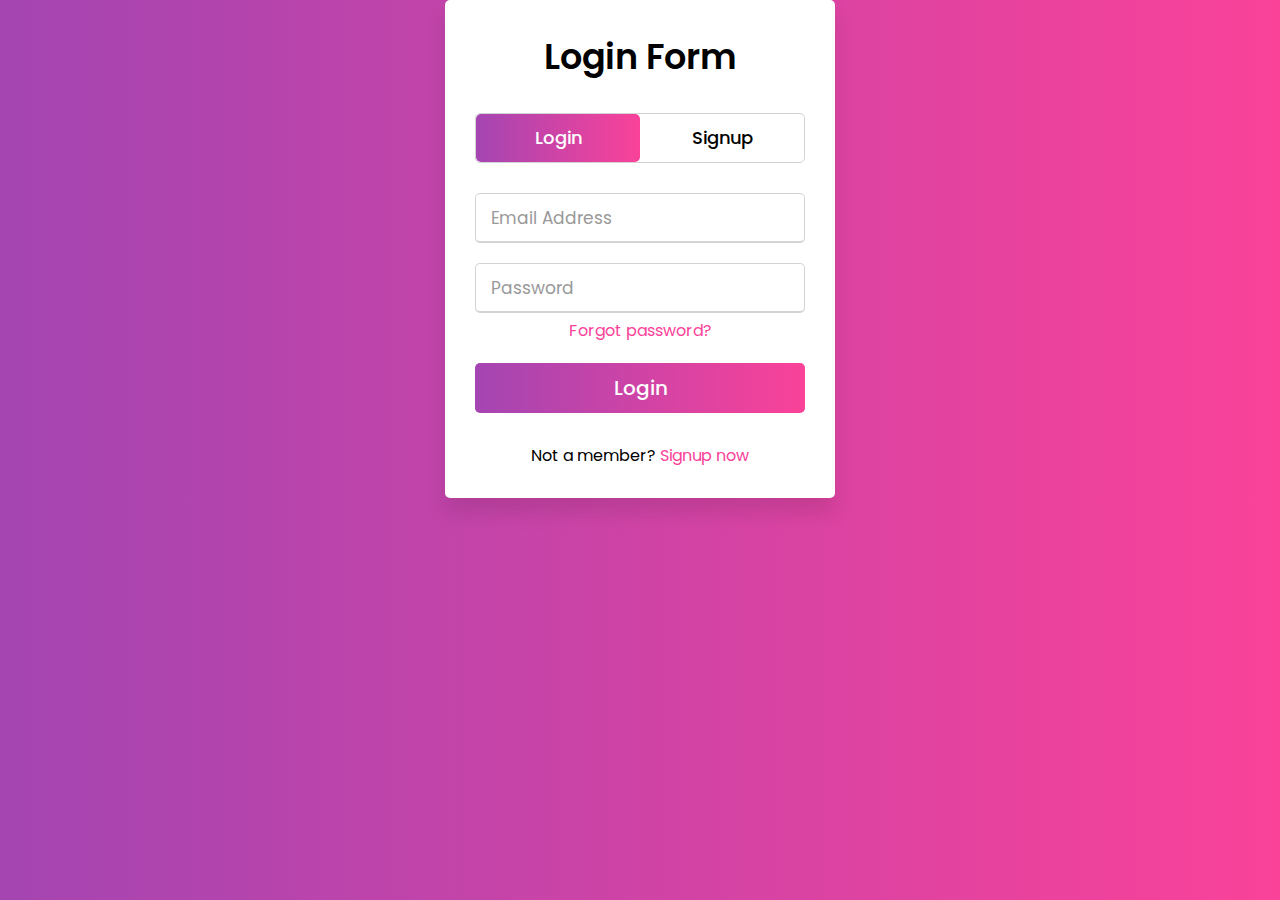
<file: login.html>
<!DOCTYPE html>
<html lang="en" dir="ltr">
   <head>
      <meta charset="utf-8">
      <title>Login & Signup Form | BAKERYSHOP</title>
      <link rel="stylesheet" href="style1.css">
      <meta name="viewport" content="width=device-width, initial-scale=1.0">
   </head>
   <center>
   <body>
      <div class="wrapper">
         <div class="title-text">
            <div class="title login">
               Login Form
            </div>
            <div class="title signup">
               Signup Form
            </div>
         </div>
         <div class="form-container">
            <div class="slide-controls">
               <input type="radio" name="slide" id="login" checked>
               <input type="radio" name="slide" id="signup">
               <label for="login" class="slide login">Login</label>
               <label for="signup" class="slide signup">Signup</label>
               <div class="slider-tab"></div>
            </div>
            <div class="form-inner">
               <form action="#" class="login">
                  <div class="field">
                     <input type="text" placeholder="Email Address" required>
                  </div>
                  <div class="field">
                     <input type="password" placeholder="Password" required>
                  </div>
                  <div class="pass-link">
                     <a href="#">Forgot password?</a>
                  </div>
                  <div class="field btn">
                     <div class="btn-layer"></div>
                     <input type="submit" value="Login">
                  </div>
                  <div class="signup-link">
                     Not a member? <a href="">Signup now</a>
                  </div>
               </form>
               <form action="#" class="signup">
                  <div class="field">
                     <input type="text" placeholder="Email Address" required>
                  </div>
                  <div class="field">
                     <input type="password" placeholder="Password" required>
                  </div>
                  <div class="field">
                     <input type="password" placeholder="Confirm password" required>
                  </div>
                  <div class="field btn">
                     <div class="btn-layer"></div>
                     <input type="submit" value="Signup">
                  </div>
               </form>
            </div>
         </div>
      </div>
      <script>
         const loginText = document.querySelector(".title-text .login");
         const loginForm = document.querySelector("form.login");
         const loginBtn = document.querySelector("label.login");
         const signupBtn = document.querySelector("label.signup");
         const signupLink = document.querySelector("form .signup-link a");
         signupBtn.onclick = (()=>{
           loginForm.style.marginLeft = "-50%";
           loginText.style.marginLeft = "-50%";
         });
         loginBtn.onclick = (()=>{
           loginForm.style.marginLeft = "0%";
           loginText.style.marginLeft = "0%";
         });
         signupLink.onclick = (()=>{
           signupBtn.click();
           return false;
         });
      </script>
   </body>
  </center>  
</html>
</file>
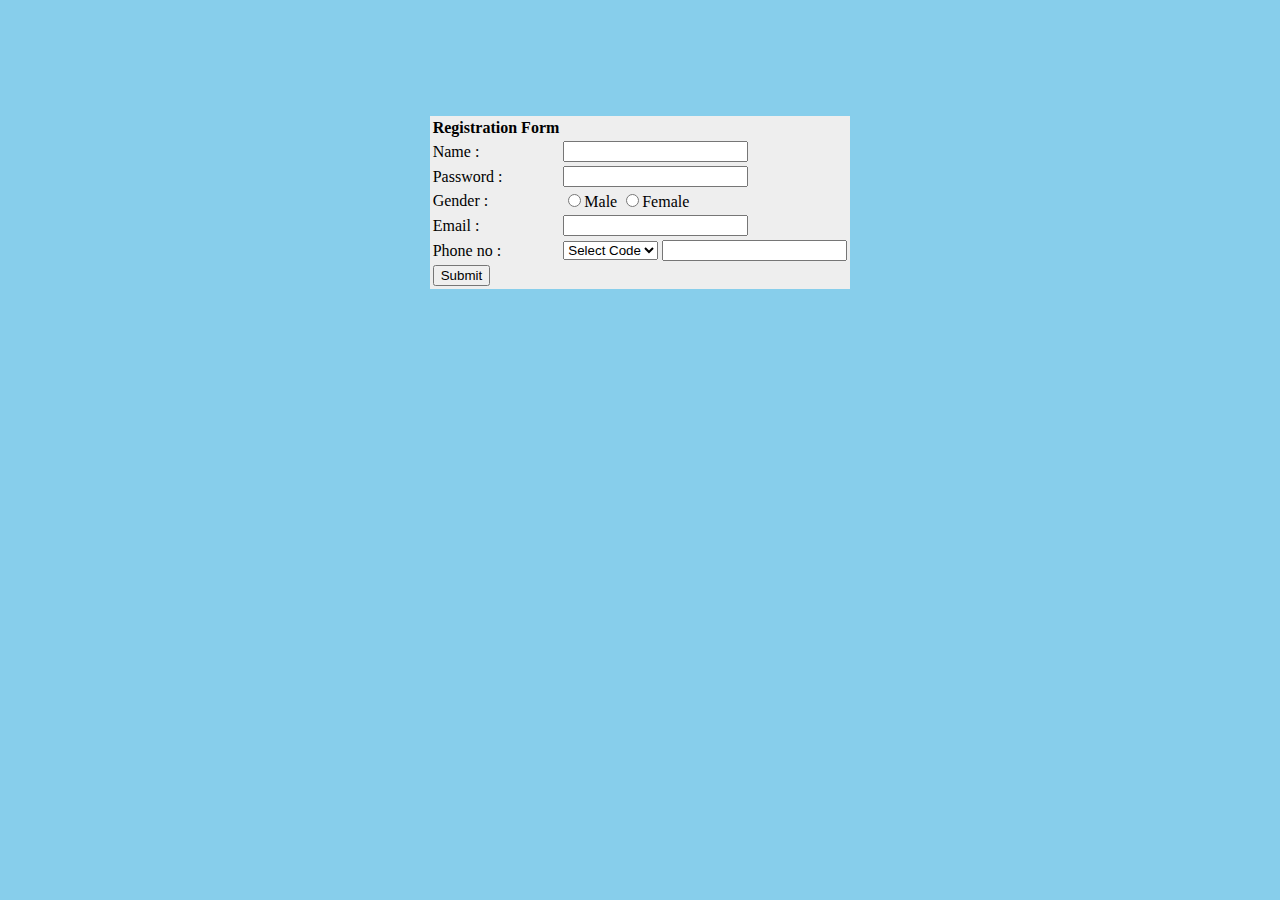
<file: register.html>
<!DOCTYPE HTML>
<html>
<head>
  <title>Register Form</title>
</head>
<body bgcolor=skyblue>
<br><br><br><br><br><br>
 <form action="insert.php" method="POST">
  <table align="center" bgcolor=#eee>
   <th>Registration Form</th>
   <tr>
    <td>Name :</td>
    <td><input type="text" name="username" required></td>
   </tr>
   <tr>
    <td>Password :</td>
    <td><input type="password" name="password" required></td>
   </tr>
   <tr>
    <td>Gender :</td>
    <td>
     <input type="radio" name="gender" value="m" required>Male
     <input type="radio" name="gender" value="f" required>Female
    </td>
   </tr>
   <tr>
    <td>Email :</td>
    <td><input type="email" name="email" required></td>
   </tr> 
   <tr>
    <td>Phone no :</td>
    <td>
     <select name="phoneCode" required>
      <option selected hidden value="">Select Code</option>
      <option value="977">977</option>
      <option value="978">978</option>
      <option value="979">979</option>
      <option value="973">973</option>
      <option value="972">972</option>
      <option value="974">974</option>
     </select>
     <input type="phone" name="phone" required>
    </td>
   </tr>
   <tr>
    <td><input type="submit" value="Submit" name="submit"></td>
   </tr>
  </table>
 </form>
</body>
</html>
</file>
<file: style1.css>
@import url('https://fonts.googleapis.com/css?family=Poppins:400,500,600,700&display=swap');
*{
  margin: 0;
  padding: 0;
  box-sizing: border-box;
  font-family: 'Poppins', sans-serif;
}
 body{
  display: grid;
  height: 100%;
  width: 100%;
  place-items: center;
  background: -webkit-linear-gradient(left, #a445b2, #fa4299);
}
::selection{
  background: #fa4299;
  color: #fff;
}
.wrapper{
  overflow: hidden;
  max-width: 390px;
  background: #fff;
  padding: 30px;
  border-radius: 5px;
  box-shadow: 0px 15px 20px rgba(0,0,0,0.1);
}
.wrapper .title-text{
  display: flex;
  width: 200%;
}
.wrapper .title{
  width: 50%;
  font-size: 35px;
  font-weight: 600;
  text-align: center;
  transition: all 0.6s cubic-bezier(0.68,-0.55,0.265,1.55);
}
.wrapper .slide-controls{
  position: relative;
  display: flex;
  height: 50px;
  width: 100%;
  overflow: hidden;
  margin: 30px 0 10px 0;
  justify-content: space-between;
  border: 1px solid lightgrey;
  border-radius: 5px;
}
.slide-controls .slide{
  height: 100%;
  width: 100%;
  color: #fff;
  font-size: 18px;
  font-weight: 500;
  text-align: center;
  line-height: 48px;
  cursor: pointer;
  z-index: 1;
  transition: all 0.6s ease;
}
.slide-controls label.signup{
  color: #000;
}
.slide-controls .slider-tab{
  position: absolute;
  height: 100%;
  width: 50%;
  left: 0;
  z-index: 0;
  border-radius: 5px;
  background: -webkit-linear-gradient(left, #a445b2, #fa4299);
  transition: all 0.6s cubic-bezier(0.68,-0.55,0.265,1.55);
}
input[type="radio"]{
  display: none;
}
#signup:checked ~ .slider-tab{
  left: 50%;
}
#signup:checked ~ label.signup{
  color: #fff;
  cursor: default;
  user-select: none;
}
#signup:checked ~ label.login{
  color: #000;
}
#login:checked ~ label.signup{
  color: #000;
}
#login:checked ~ label.login{
  cursor: default;
  user-select: none;
}
.wrapper .form-container{
  width: 100%;
  overflow: hidden;
}
.form-container .form-inner{
  display: flex;
  width: 200%;
}
.form-container .form-inner form{
  width: 50%;
  transition: all 0.6s cubic-bezier(0.68,-0.55,0.265,1.55);
}
.form-inner form .field{
  height: 50px;
  width: 100%;
  margin-top: 20px;
}
.form-inner form .field input{
  height: 100%;
  width: 100%;
  outline: none;
  padding-left: 15px;
  border-radius: 5px;
  border: 1px solid lightgrey;
  border-bottom-width: 2px;
  font-size: 17px;
  transition: all 0.3s ease;
}
.form-inner form .field input:focus{
  border-color: #fc83bb;
  /* box-shadow: inset 0 0 3px #fb6aae; */
}
.form-inner form .field input::placeholder{
  color: #999;
  transition: all 0.3s ease;
}
form .field input:focus::placeholder{
  color: #b3b3b3;
}
.form-inner form .pass-link{
  margin-top: 5px;
}
.form-inner form .signup-link{
  text-align: center;
  margin-top: 30px;
}
.form-inner form .pass-link a,
.form-inner form .signup-link a{
  color: #fa4299;
  text-decoration: none;
}
.form-inner form .pass-link a:hover,
.form-inner form .signup-link a:hover{
  text-decoration: underline;
}
form .btn{
  height: 50px;
  width: 100%;
  border-radius: 5px;
  position: relative;
  overflow: hidden;
}
form .btn .btn-layer{
  height: 100%;
  width: 300%;
  position: absolute;
  left: -100%;
  background: -webkit-linear-gradient(right, #a445b2, #fa4299, #a445b2, #fa4299);
  border-radius: 5px;
  transition: all 0.4s ease;;
}
form .btn:hover .btn-layer{
  left: 0;
}
form .btn input[type="submit"]{
  height: 100%;
  width: 100%;
  z-index: 1;
  position: relative;
  background: none;
  border: none;
  color: #fff;
  padding-left: 0;
  border-radius: 5px;
  font-size: 20px;
  font-weight: 500;
  cursor: pointer;
}
</file>
